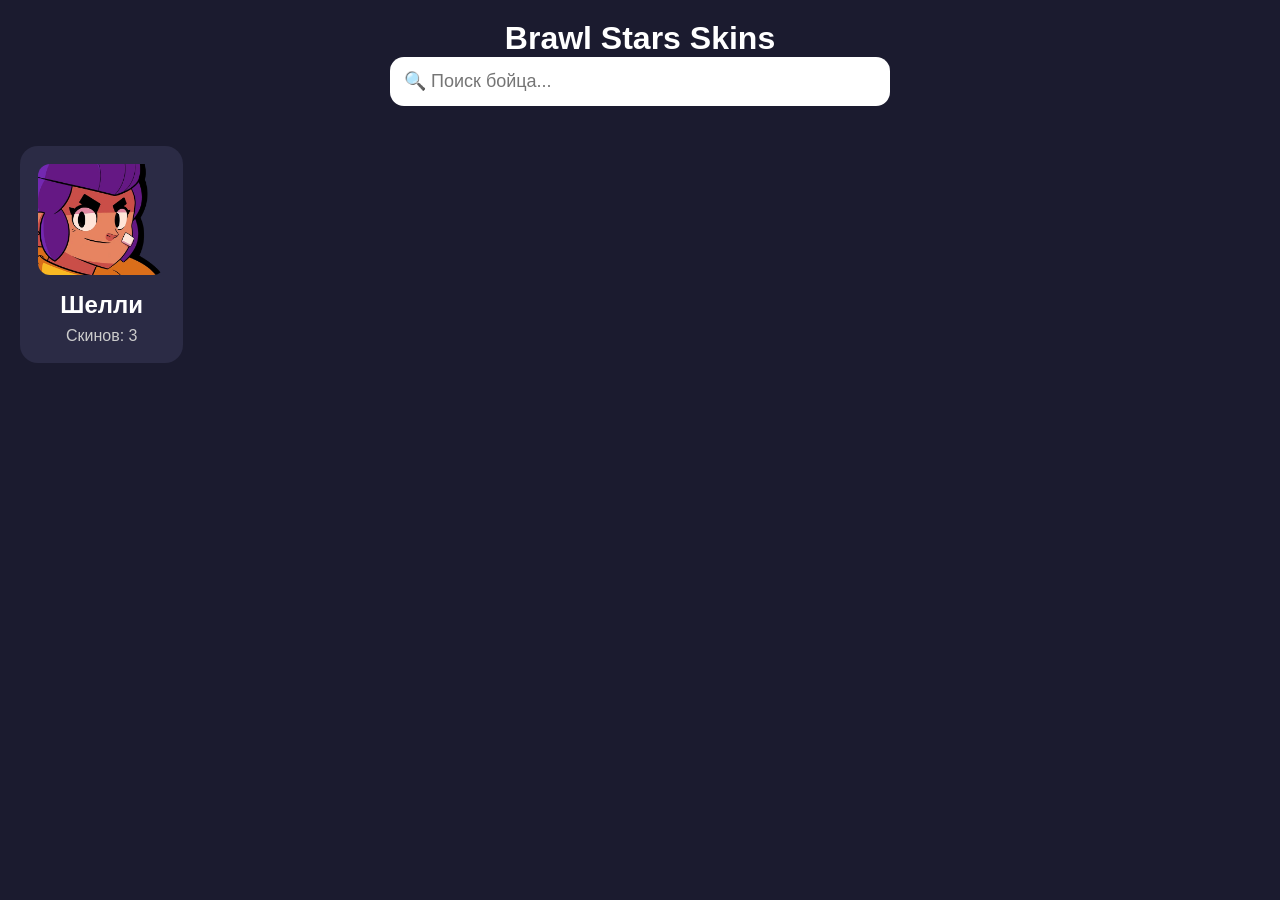
<file: index.html>
<!DOCTYPE html>
<html lang="ru">
<head>
  <meta charset="UTF-8">
  <meta name="viewport" content="width=device-width, initial-scale=1.0">

  <title>Brawl MiniApp</title>

  <link rel="stylesheet" href="css/common.css">
  <link rel="stylesheet" href="css/main.css">
</head>

<body>

<header>

  <h1> Brawl Stars Skins</h1>

  <input
    type="text"
    placeholder="🔍 Поиск бойца..."
    id="search">

</header>


<main id="fighters">

</main>


<script src="js/app.js"></script>

</body>
</html>
</file>
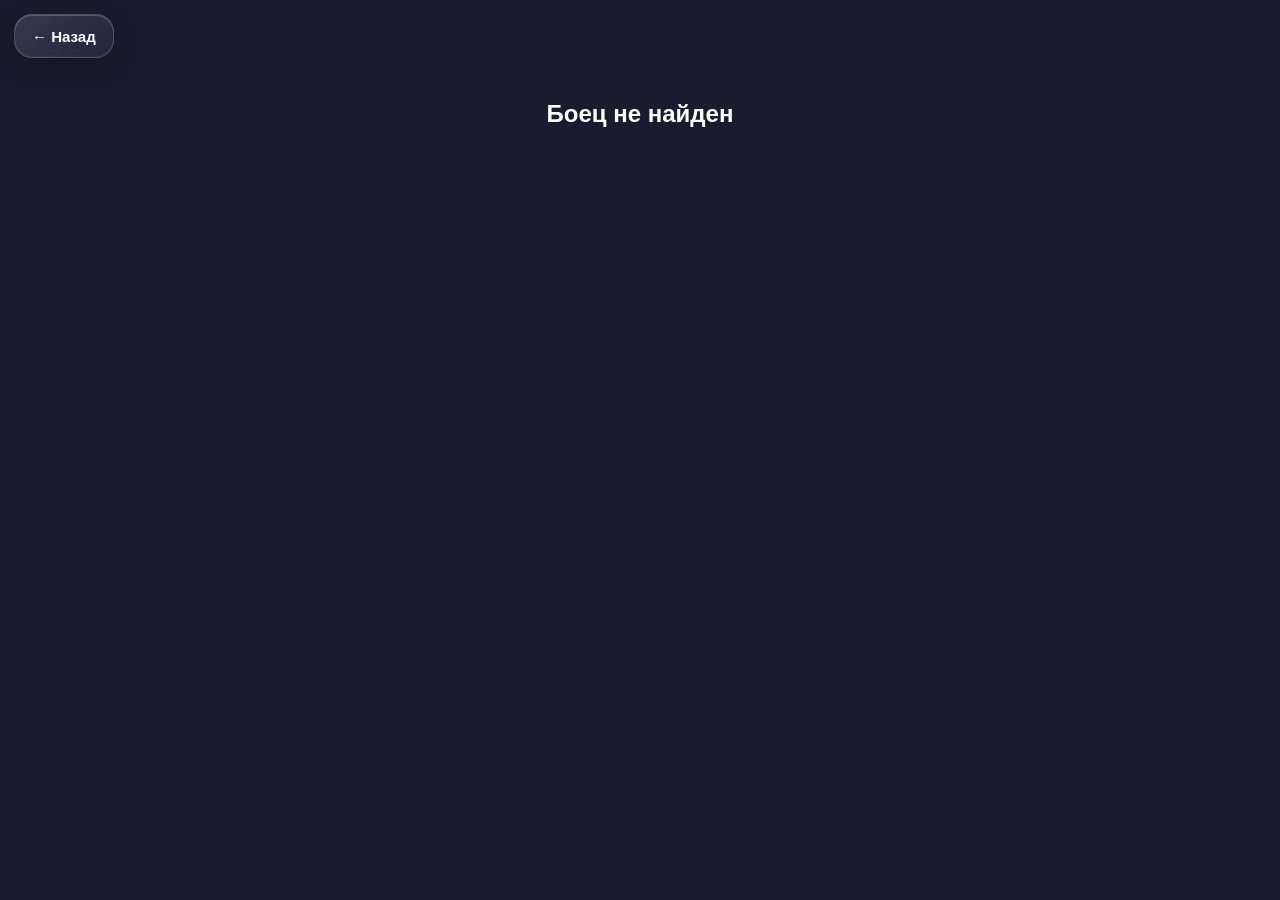
<file: brawler.html>
<!DOCTYPE html>
<html lang="ru">

<head>
    <meta charset="UTF-8">

    <meta
        name="viewport"
        content="width=device-width, initial-scale=1.0">

    <title>Боец | Brawl Mini App</title>

    <link rel="stylesheet" href="css/common.css">
    <link rel="stylesheet" href="css/brawler.css">
</head>

<body>

    <button
        type="button"
        class="back"
        onclick="goBack()">

        ← Назад

    </button>


    <main id="brawler">

        <div class="loading">
            Загрузка...
        </div>

    </main>


    <!-- Полноэкранный просмотр скина -->

    <div
        id="skinViewer"
        class="skin-viewer"
        aria-hidden="true">

        <div
            class="skin-viewer-overlay"
            id="skinViewerOverlay">
        </div>


        <section
            class="skin-viewer-card"
            role="dialog"
            aria-modal="true"
            aria-labelledby="viewerSkinName">

            <button
                type="button"
                class="skin-viewer-close"
                id="skinViewerClose"
                aria-label="Закрыть">

                ×

            </button>


            <div id="skinViewerContent"></div>

        </section>

    </div>


    <script src="js/brawler.js"></script>

    <script>

        function goBack(){

            window.location.href = "index.html";

        }

    </script>

</body>

</html>
</file>
<file: css/common.css>
*{
    margin:0;
    padding:0;
    box-sizing:border-box;
    font-family:Arial,sans-serif;
}

body{
    background:#1b1b2f;
    color:white;
    min-height:100vh;
}


h1{
    font-size:32px;
}


.back{
    background:#6b6b78;
    color:white;
    border:none;
    padding:10px 18px;
    border-radius:12px;
    font-size:18px;
    font-weight:bold;
    cursor:pointer;

    position:fixed;
    left:20px;
    top:20px;

    z-index:100;
    transition:.2s;
}

.back:hover{
    background:#858593;
    transform:scale(1.05);
}


/* Общие карточки */

.card,
.skin-card,
.info-card,
.titles-card{
    background:#2b2b45;
    border-radius:18px;
}
</file>
<file: css/main.css>
header{
    padding:20px;
    text-align:center;
}


#search{
    width:100%;
    max-width:500px;
    padding:14px;
    border:none;
    border-radius:14px;
    font-size:18px;
    outline:none;
}


#fighters{
    display:grid;
    grid-template-columns:repeat(auto-fill,minmax(150px,1fr));
    gap:16px;
    padding:20px;
}


.card{
    padding:18px;
    text-align:center;
    text-decoration:none;
    color:white;
    display:block;
    cursor:pointer;
    transition:.2s;
}


.card:hover{
    transform:scale(1.05);
}


.card img{
    width:100%;
    border-radius:12px;
}


.card h2{
    margin-top:12px;
}


.card p{
    margin-top:8px;
    color:#ccc;
}
</file>
<file: css/brawler.css>
/* ==================================================
   ОСНОВА СТРАНИЦЫ
   ================================================== */

.brawler-main{
    padding:20px;
    text-align:center;
}

.page-message{
    padding:100px 20px 30px;
    text-align:center;
}


/* ==================================================
   КНОПКА НАЗАД — LIQUID GLASS
   ================================================== */

.back{
    position:fixed;

    top:max(
        14px,
        env(safe-area-inset-top)
    );

    left:max(
        14px,
        env(safe-area-inset-left)
    );

    z-index:100;

    min-height:44px;

    padding:0 17px;

    display:inline-flex;
    align-items:center;
    justify-content:center;

    border:
        1px solid rgba(255,255,255,.17);

    border-radius:18px;

    background:
        linear-gradient(
            135deg,
            rgba(255,255,255,.13),
            rgba(255,255,255,.045)
        );

    color:#fff;

    font-size:15px;
    font-weight:700;
    line-height:1;

    cursor:pointer;

    backdrop-filter:
        blur(22px)
        saturate(160%);

    -webkit-backdrop-filter:
        blur(22px)
        saturate(160%);

    box-shadow:
        inset 0 1px 0 rgba(255,255,255,.20),
        inset 0 -1px 0 rgba(255,255,255,.04),
        0 8px 24px rgba(0,0,0,.23);

    -webkit-tap-highlight-color:transparent;

    transition:
        transform .18s ease,
        background .25s ease,
        border-color .25s ease,
        box-shadow .25s ease;
}

.back:active{
    transform:scale(.95);
}


/* ---------- Наведение на ПК ---------- */

@media (hover:hover) and (pointer:fine){

    .back:hover{
        transform:translateY(-2px);

        border-color:
            rgba(255,255,255,.28);

        background:
            linear-gradient(
                135deg,
                rgba(255,255,255,.19),
                rgba(255,255,255,.07)
            );

        box-shadow:
            inset 0 1px 0 rgba(255,255,255,.25),
            0 10px 30px rgba(0,0,0,.28),
            0 0 18px rgba(95,180,255,.09);
    }

}


/* ==================================================
   ОСНОВНАЯ КАРТИНКА БОЙЦА
   ================================================== */

.main-image{
    width:260px;
    height:260px;

    padding:15px;
    margin-bottom:4px;

    object-fit:contain;

    background:#2b2b45;

    border:
        3px solid #454565;

    border-radius:25px;
}


/* ==================================================
   ИМЯ БОЙЦА
   ================================================== */

.brawler-name{
    margin:6px 0 18px;

    font-size:42px;
    font-weight:700;

    line-height:1.1;
}


/* ==================================================
   ОБЫЧНЫЕ ИНФО-КАРТОЧКИ
   ================================================== */

.info-card,
.titles-card{
    margin:20px;
    padding:18px;

    background:#2b2b45;

    border-radius:18px;
}

.info-card h2,
.titles-card h2{
    margin-bottom:15px;
}

.info-card p,
.titles-card p{
    margin:10px 0;

    font-size:18px;
    line-height:1.5;
}


/* ==================================================
   ОБЫЧНЫЕ ЦВЕТНЫЕ ТЕГИ
   ================================================== */

.rarity,
.class-tag{
    display:inline-block;

    padding:6px 14px;
    margin-left:8px;

    border-radius:12px;

    color:white;

    font-weight:bold;
}


/* ---------- Редкости бойца ---------- */

.starter{
    background:#43b8ff;
}

.rare{
    background:#2ecc71;
}

.superrare{
    background:#1f6fff;
}

.epic{
    background:#a84cff;
}

.mythic{
    background:#ff4b4b;
}

.legendary{
    background:#ffd43b;

    color:#222;
}

.ultralegendary{
    background:#111;

    border:
        2px solid #666;
}


/* ---------- Классы бойца ---------- */

.damage{
    background:#ff8c00;
}

.tank{
    background:#e53935;
}

.assassin{
    background:#8e24aa;
}

.controller{
    background:#1e88e5;
}

.support{
    background:#43a047;
}

.artillery{
    background:#fb8c00;
}


/* ==================================================
   НОВЫЙ БЛОК РЕДКОСТЬ / КЛАСС
   ================================================== */

.brawler-name + .info-card{
    width:100%;
    max-width:560px;

    margin:17px auto 21px;

    padding:0;

    display:grid;

    grid-template-columns:
        repeat(2, minmax(0, 1fr));

    gap:10px;

    background:transparent;

    border:none;
    border-radius:0;

    box-shadow:none;

    overflow:visible;

    backdrop-filter:none;
    -webkit-backdrop-filter:none;
}


/* Убираем старые псевдоэлементы */

.brawler-name + .info-card::before,
.brawler-name + .info-card::after{
    display:none;
}


/* ==================================================
   ДВЕ БОЛЬШИЕ КАРТОЧКИ
   ================================================== */

.brawler-name + .info-card p{
    position:relative;

    min-width:0;
    min-height:96px;

    margin:0;

    padding:14px 10px;

    display:flex;

    flex-direction:column;

    align-items:center;
    justify-content:center;

    gap:8px;

    overflow:hidden;

    border:
        1px solid rgba(255,255,255,.13);

    border-radius:21px;

    background:
        linear-gradient(
            145deg,
            rgba(255,255,255,.10),
            rgba(255,255,255,.03)
        );

    box-shadow:
        inset 0 1px 0 rgba(255,255,255,.16),
        0 7px 22px rgba(0,0,0,.18);

    backdrop-filter:
        blur(20px)
        saturate(150%);

    -webkit-backdrop-filter:
        blur(20px)
        saturate(150%);

    text-align:center;
}


/* ---------- Блик ---------- */

.brawler-name + .info-card p::before{
    content:"";

    position:absolute;

    inset:0;

    pointer-events:none;

    background:
        radial-gradient(
            circle at 25% -15%,
            rgba(255,255,255,.17),
            transparent 48%
        );
}


/* ==================================================
   НАДПИСИ "РЕДКОСТЬ" / "КЛАСС"
   ================================================== */

.brawler-name + .info-card p strong{
    position:relative;

    z-index:2;

    display:block;

    color:
        rgba(255,255,255,.67);

    font-size:12px;
    font-weight:700;

    line-height:1.15;

    letter-spacing:.01em;
}


/* ==================================================
   НАЧАЛЬНЫЙ / УРОН

   ВАЖНО:
   Здесь полностью убран внутренний прямоугольник.
   Никакого background, border, padding или рамки.
   ================================================== */

.brawler-name + .info-card .rarity,
.brawler-name + .info-card .class-tag{
    position:relative;

    z-index:2;

    display:block;

    max-width:100%;

    margin:0 !important;
    padding:0 !important;

    border:none !important;
    border-radius:0 !important;

    outline:none !important;

    background:transparent !important;

    box-shadow:none !important;

    font-size:19px;
    font-weight:850;

    line-height:1.15;

    white-space:normal;

    text-align:center;
}


/* ==================================================
   ЦВЕТ ТЕКСТА РЕДКОСТИ
   ================================================== */

.brawler-name + .info-card .rarity.starter{
    color:#68caff;

    background:transparent !important;

    text-shadow:
        0 0 15px rgba(67,184,255,.42);
}

.brawler-name + .info-card .rarity.rare{
    color:#5be68c;

    background:transparent !important;

    text-shadow:
        0 0 15px rgba(69,216,120,.42);
}

.brawler-name + .info-card .rarity.superrare{
    color:#64b7ff;

    background:transparent !important;

    text-shadow:
        0 0 15px rgba(71,167,255,.44);
}

.brawler-name + .info-card .rarity.epic{
    color:#cf8dff;

    background:transparent !important;

    text-shadow:
        0 0 15px rgba(194,120,255,.44);
}

.brawler-name + .info-card .rarity.mythic{
    color:#ff7887;

    background:transparent !important;

    text-shadow:
        0 0 15px rgba(255,80,105,.42);
}

.brawler-name + .info-card .rarity.legendary{
    color:#ffe06b;

    background:transparent !important;

    text-shadow:
        0 0 16px rgba(255,216,77,.44);
}

.brawler-name + .info-card .rarity.ultralegendary{
    color:#f0f0ff;

    background:transparent !important;

    border:none !important;

    text-shadow:
        0 0 16px rgba(210,210,255,.40);
}


/* ==================================================
   ЦВЕТ ТЕКСТА КЛАССА
   ================================================== */

.brawler-name + .info-card .class-tag.damage{
    color:#ffb158;

    background:transparent !important;

    text-shadow:
        0 0 15px rgba(255,140,0,.42);
}

.brawler-name + .info-card .class-tag.tank{
    color:#ff7373;

    background:transparent !important;

    text-shadow:
        0 0 15px rgba(229,57,53,.42);
}

.brawler-name + .info-card .class-tag.assassin{
    color:#d28bec;

    background:transparent !important;

    text-shadow:
        0 0 15px rgba(142,36,170,.42);
}

.brawler-name + .info-card .class-tag.controller{
    color:#6dbcff;

    background:transparent !important;

    text-shadow:
        0 0 15px rgba(30,136,229,.42);
}

.brawler-name + .info-card .class-tag.support{
    color:#72df80;

    background:transparent !important;

    text-shadow:
        0 0 15px rgba(67,160,71,.42);
}

.brawler-name + .info-card .class-tag.artillery{
    color:#ffb45b;

    background:transparent !important;

    text-shadow:
        0 0 15px rgba(251,140,0,.42);
}


/* ==================================================
   ЦВЕТ ВНЕШНЕЙ КАРТОЧКИ — РЕДКОСТЬ
   ================================================== */

.brawler-name + .info-card p:has(.rarity.starter){
    border-color:
        rgba(67,184,255,.38);

    background:
        linear-gradient(
            145deg,
            rgba(67,184,255,.18),
            rgba(67,184,255,.055) 55%,
            rgba(255,255,255,.025)
        );

    box-shadow:
        inset 0 1px 0 rgba(180,230,255,.19),
        inset 0 0 30px rgba(67,184,255,.055),
        0 7px 22px rgba(0,0,0,.18),
        0 0 18px rgba(67,184,255,.10);
}


.brawler-name + .info-card p:has(.rarity.rare){
    border-color:
        rgba(69,216,120,.38);

    background:
        linear-gradient(
            145deg,
            rgba(69,216,120,.17),
            rgba(69,216,120,.05) 55%,
            rgba(255,255,255,.025)
        );

    box-shadow:
        inset 0 1px 0 rgba(170,255,200,.18),
        inset 0 0 30px rgba(69,216,120,.05),
        0 7px 22px rgba(0,0,0,.18),
        0 0 18px rgba(69,216,120,.09);
}


.brawler-name + .info-card p:has(.rarity.superrare){
    border-color:
        rgba(71,167,255,.40);

    background:
        linear-gradient(
            145deg,
            rgba(71,167,255,.18),
            rgba(71,167,255,.055) 55%,
            rgba(255,255,255,.025)
        );

    box-shadow:
        inset 0 1px 0 rgba(180,225,255,.19),
        inset 0 0 30px rgba(71,167,255,.055),
        0 7px 22px rgba(0,0,0,.18),
        0 0 18px rgba(71,167,255,.10);
}


.brawler-name + .info-card p:has(.rarity.epic){
    border-color:
        rgba(194,120,255,.40);

    background:
        linear-gradient(
            145deg,
            rgba(194,120,255,.18),
            rgba(194,120,255,.055) 55%,
            rgba(255,255,255,.025)
        );

    box-shadow:
        inset 0 1px 0 rgba(225,190,255,.18),
        inset 0 0 30px rgba(194,120,255,.055),
        0 7px 22px rgba(0,0,0,.18),
        0 0 18px rgba(194,120,255,.10);
}


.brawler-name + .info-card p:has(.rarity.mythic){
    border-color:
        rgba(255,80,105,.40);

    background:
        linear-gradient(
            145deg,
            rgba(255,80,105,.18),
            rgba(255,80,105,.05) 55%,
            rgba(255,255,255,.025)
        );

    box-shadow:
        inset 0 1px 0 rgba(255,175,185,.18),
        inset 0 0 30px rgba(255,80,105,.055),
        0 7px 22px rgba(0,0,0,.18),
        0 0 18px rgba(255,80,105,.10);
}


.brawler-name + .info-card p:has(.rarity.legendary){
    border-color:
        rgba(255,216,77,.42);

    background:
        linear-gradient(
            145deg,
            rgba(255,216,77,.18),
            rgba(255,216,77,.05) 55%,
            rgba(255,255,255,.025)
        );

    box-shadow:
        inset 0 1px 0 rgba(255,240,175,.19),
        inset 0 0 30px rgba(255,216,77,.055),
        0 7px 22px rgba(0,0,0,.18),
        0 0 18px rgba(255,216,77,.10);
}


.brawler-name + .info-card p:has(.rarity.ultralegendary){
    border-color:
        rgba(190,190,230,.32);

    background:
        linear-gradient(
            145deg,
            rgba(80,80,110,.25),
            rgba(25,25,38,.32)
        );

    box-shadow:
        inset 0 1px 0 rgba(255,255,255,.14),
        0 7px 22px rgba(0,0,0,.20),
        0 0 18px rgba(180,180,230,.08);
}


/* ==================================================
   ЦВЕТ ВНЕШНЕЙ КАРТОЧКИ — КЛАСС
   ================================================== */

.brawler-name + .info-card p:has(.class-tag.damage){
    border-color:
        rgba(255,140,0,.38);

    background:
        linear-gradient(
            145deg,
            rgba(255,140,0,.18),
            rgba(255,140,0,.05) 55%,
            rgba(255,255,255,.025)
        );

    box-shadow:
        inset 0 1px 0 rgba(255,215,165,.18),
        inset 0 0 30px rgba(255,140,0,.05),
        0 7px 22px rgba(0,0,0,.18),
        0 0 18px rgba(255,140,0,.09);
}


.brawler-name + .info-card p:has(.class-tag.tank){
    border-color:
        rgba(229,57,53,.38);

    background:
        linear-gradient(
            145deg,
            rgba(229,57,53,.18),
            rgba(229,57,53,.05) 55%,
            rgba(255,255,255,.025)
        );

    box-shadow:
        inset 0 1px 0 rgba(255,170,165,.18),
        inset 0 0 30px rgba(229,57,53,.05),
        0 7px 22px rgba(0,0,0,.18),
        0 0 18px rgba(229,57,53,.09);
}


.brawler-name + .info-card p:has(.class-tag.assassin){
    border-color:
        rgba(142,36,170,.40);

    background:
        linear-gradient(
            145deg,
            rgba(142,36,170,.19),
            rgba(142,36,170,.055) 55%,
            rgba(255,255,255,.025)
        );

    box-shadow:
        inset 0 1px 0 rgba(220,170,235,.17),
        inset 0 0 30px rgba(142,36,170,.055),
        0 7px 22px rgba(0,0,0,.18),
        0 0 18px rgba(142,36,170,.09);
}


.brawler-name + .info-card p:has(.class-tag.controller){
    border-color:
        rgba(30,136,229,.40);

    background:
        linear-gradient(
            145deg,
            rgba(30,136,229,.19),
            rgba(30,136,229,.055) 55%,
            rgba(255,255,255,.025)
        );

    box-shadow:
        inset 0 1px 0 rgba(175,220,255,.18),
        inset 0 0 30px rgba(30,136,229,.055),
        0 7px 22px rgba(0,0,0,.18),
        0 0 18px rgba(30,136,229,.09);
}


.brawler-name + .info-card p:has(.class-tag.support){
    border-color:
        rgba(67,160,71,.40);

    background:
        linear-gradient(
            145deg,
            rgba(67,160,71,.19),
            rgba(67,160,71,.055) 55%,
            rgba(255,255,255,.025)
        );

    box-shadow:
        inset 0 1px 0 rgba(180,235,185,.17),
        inset 0 0 30px rgba(67,160,71,.055),
        0 7px 22px rgba(0,0,0,.18),
        0 0 18px rgba(67,160,71,.09);
}


.brawler-name + .info-card p:has(.class-tag.artillery){
    border-color:
        rgba(251,140,0,.40);

    background:
        linear-gradient(
            145deg,
            rgba(251,140,0,.18),
            rgba(251,140,0,.05) 55%,
            rgba(255,255,255,.025)
        );

    box-shadow:
        inset 0 1px 0 rgba(255,215,165,.18),
        inset 0 0 30px rgba(251,140,0,.05),
        0 7px 22px rgba(0,0,0,.18),
        0 0 18px rgba(251,140,0,.09);
}


/* ==================================================
   НАВЕДЕНИЕ НА РЕДКОСТЬ / КЛАСС — ПК
   ================================================== */

@media (hover:hover) and (pointer:fine){

    .brawler-name + .info-card p{
        transition:
            transform .20s ease,
            filter .25s ease,
            box-shadow .25s ease;
    }

    .brawler-name + .info-card p:hover{
        transform:
            translateY(-3px)
            scale(1.01);

        filter:
            brightness(1.09);
    }

}


/* ==================================================
   ТИТУЛЫ
   ================================================== */

.gold{
    color:#ffd700;
}

.neon{
    color:#00eaff;
}


/* ==================================================
   LIQUID GLASS ПЕРЕКЛЮЧАТЕЛЬ
   ================================================== */

.tabs{
    position:relative;

    display:grid;

    grid-template-columns:
        1fr 1fr;

    width:
        calc(100% - 40px);

    max-width:430px;

    margin:18px auto;

    padding:5px;

    overflow:hidden;

    isolation:isolate;

    border:
        1px solid rgba(255,255,255,.14);

    border-radius:22px;

    background:
        linear-gradient(
            135deg,
            rgba(255,255,255,.10),
            rgba(255,255,255,.035)
        );

    box-shadow:
        inset 0 1px 0 rgba(255,255,255,.13),
        inset 0 -1px 0 rgba(255,255,255,.035),
        0 8px 28px rgba(0,0,0,.20);

    backdrop-filter:
        blur(22px)
        saturate(160%);

    -webkit-backdrop-filter:
        blur(22px)
        saturate(160%);
}


/* ---------- Общий блик ---------- */

.tabs::after{
    content:"";

    position:absolute;

    inset:0;

    z-index:-2;

    pointer-events:none;

    background:
        radial-gradient(
            circle at 20% 0%,
            rgba(255,255,255,.13),
            transparent 45%
        );
}


/* ---------- Двигающаяся плашка ---------- */

.tabs::before{
    content:"";

    position:absolute;

    top:5px;
    bottom:5px;
    left:5px;

    width:
        calc(50% - 5px);

    z-index:-1;

    pointer-events:none;

    border:
        1px solid rgba(255,255,255,.22);

    border-radius:17px;

    background:
        linear-gradient(
            135deg,
            rgba(125,205,255,.32),
            rgba(85,135,255,.18)
        );

    box-shadow:
        inset 0 1px 0 rgba(255,255,255,.28),
        inset 0 -1px 0 rgba(255,255,255,.06),
        0 4px 14px rgba(37,118,255,.18),
        0 0 18px rgba(67,184,255,.11);

    transition:
        transform .38s cubic-bezier(.22,.75,.25,1),
        background .35s ease,
        box-shadow .35s ease;
}


/* ---------- Информация активна ---------- */

.tabs:has(#infoTab.active)::before{
    transform:translateX(100%);
}


/* ---------- Кнопки вкладок ---------- */

.tab{
    position:relative;

    z-index:1;

    min-width:0;

    padding:10px 12px;

    border:none;
    border-radius:17px;

    outline:none;

    background:transparent;

    color:
        rgba(255,255,255,.62);

    font-size:15px;
    font-weight:700;

    line-height:1.2;

    cursor:pointer;

    -webkit-tap-highlight-color:transparent;

    transition:
        color .28s ease,
        transform .18s ease,
        text-shadow .28s ease;
}

.tab.active{
    background:transparent;

    color:#fff;

    text-shadow:
        0 1px 9px rgba(255,255,255,.16);
}

.tab:active{
    transform:scale(.97);
}

.tab:focus-visible{
    outline:
        2px solid rgba(120,195,255,.60);

    outline-offset:-2px;
}


/* ---------- Hover вкладок ---------- */

@media (hover:hover) and (pointer:fine){

    .tab:hover{
        background:transparent;
    }

    .tab:not(.active):hover{
        color:
            rgba(255,255,255,.90);
    }

}


/* ==================================================
   ЗАГОЛОВОК СКИНОВ
   ================================================== */

.section-title{
    margin:20px 0 2px;
}


/* ==================================================
   БЛОК СКИНОВ
   ================================================== */

#skinsContent{
    margin-right:-14px;
    margin-left:-14px;
}


/* ==================================================
   СЕТКА СКИНОВ
   ================================================== */

.skins{
    display:grid;

    grid-template-columns:
        repeat(2, minmax(0, 1fr));

    gap:15px;

    padding:
        16px 6px 20px;
}


/* ==================================================
   КАРТОЧКА СКИНА
   ================================================== */

.skin-card{
    min-width:0;

    overflow:hidden;

    background:#2b2b45;

    border-radius:18px;

    text-align:left;

    cursor:pointer;

    box-shadow:
        0 4px 12px rgba(0,0,0,.22);

    -webkit-touch-callout:none;

    -webkit-user-select:none;
    user-select:none;

    -webkit-tap-highlight-color:transparent;

    transition:
        transform .18s ease,
        box-shadow .18s ease,
        background .18s ease;
}

.skin-card:hover{
    transform:translateY(-2px);
}

.skin-card:active{
    transform:scale(.97);
}


/* ==================================================
   ЗАПРЕТ КОПИРОВАНИЯ
   ================================================== */

.skin-card *,
.skin-viewer-card *{
    -webkit-touch-callout:none;

    -webkit-user-select:none;
    user-select:none;
}

.skin-card img,
.skin-viewer-card img{
    -webkit-user-drag:none;

    pointer-events:none;
}


/* ==================================================
   ПОДСВЕТКА КАРТОЧЕК СКИНОВ ПРИ НАЖАТИИ
   ================================================== */

.skin-card.skin-glow-rare:active{
    box-shadow:
        0 0 0 1px rgba(69,216,120,.46),
        0 0 15px rgba(69,216,120,.52),
        0 7px 18px rgba(0,0,0,.32);
}

.skin-card.skin-glow-superrare:active{
    box-shadow:
        0 0 0 1px rgba(71,167,255,.50),
        0 0 16px rgba(71,167,255,.58),
        0 7px 18px rgba(0,0,0,.32);
}

.skin-card.skin-glow-epic:active{
    box-shadow:
        0 0 0 1px rgba(194,120,255,.50),
        0 0 16px rgba(194,120,255,.58),
        0 7px 18px rgba(0,0,0,.32);
}

.skin-card.skin-glow-mythic:active{
    box-shadow:
        0 0 0 1px rgba(255,102,102,.50),
        0 0 17px rgba(255,80,105,.60),
        0 7px 18px rgba(0,0,0,.32);
}

.skin-card.skin-glow-legendary:active{
    box-shadow:
        0 0 0 1px rgba(255,216,77,.55),
        0 0 18px rgba(255,216,77,.62),
        0 7px 18px rgba(0,0,0,.32);
}

.skin-card.skin-glow-exclusive:active{
    box-shadow:
        0 0 0 1px rgba(255,158,216,.50),
        0 0 17px rgba(255,100,190,.58),
        0 7px 18px rgba(0,0,0,.32);
}

.skin-card.skin-glow-unknown:active{
    box-shadow:
        0 0 0 1px rgba(184,184,197,.35),
        0 0 14px rgba(184,184,197,.35),
        0 7px 18px rgba(0,0,0,.32);
}


/* ==================================================
   ПОДСВЕТКА СКИНОВ ПРИ НАВЕДЕНИИ — ПК
   ================================================== */

@media (hover:hover) and (pointer:fine){

    .skin-card.skin-glow-rare:hover{
        box-shadow:
            0 0 0 1px rgba(69,216,120,.46),
            0 0 17px rgba(69,216,120,.52),
            0 9px 20px rgba(0,0,0,.32);
    }

    .skin-card.skin-glow-superrare:hover{
        box-shadow:
            0 0 0 1px rgba(71,167,255,.50),
            0 0 18px rgba(71,167,255,.58),
            0 9px 20px rgba(0,0,0,.32);
    }

    .skin-card.skin-glow-epic:hover{
        box-shadow:
            0 0 0 1px rgba(194,120,255,.50),
            0 0 18px rgba(194,120,255,.58),
            0 9px 20px rgba(0,0,0,.32);
    }

    .skin-card.skin-glow-mythic:hover{
        box-shadow:
            0 0 0 1px rgba(255,102,102,.50),
            0 0 19px rgba(255,80,105,.60),
            0 9px 20px rgba(0,0,0,.32);
    }

    .skin-card.skin-glow-legendary:hover{
        box-shadow:
            0 0 0 1px rgba(255,216,77,.55),
            0 0 20px rgba(255,216,77,.62),
            0 9px 20px rgba(0,0,0,.32);
    }

    .skin-card.skin-glow-exclusive:hover{
        box-shadow:
            0 0 0 1px rgba(255,158,216,.50),
            0 0 19px rgba(255,100,190,.58),
            0 9px 20px rgba(0,0,0,.32);
    }

    .skin-card.skin-glow-unknown:hover{
        box-shadow:
            0 0 0 1px rgba(184,184,197,.35),
            0 0 16px rgba(184,184,197,.35),
            0 9px 20px rgba(0,0,0,.32);
    }

}


/* ==================================================
   ИЗОБРАЖЕНИЕ СКИНА
   ================================================== */

.skin-image-box{
    width:100%;
    height:160px;

    padding:8px;

    background:
        linear-gradient(
            180deg,
            #30304b 0%,
            #24243b 100%
        );

    border-bottom:
        1px solid rgba(255,255,255,.05);
}

.skin-image{
    display:block;

    width:100%;
    height:100%;

    object-fit:contain;

    border-radius:12px;
}


/* ==================================================
   СОДЕРЖИМОЕ КАРТОЧКИ СКИНА
   ================================================== */

.skin-card-content{
    position:relative;

    min-height:132px;

    padding:
        10px 12px 6px;

    display:flex;

    flex-direction:column;
}

.skin-name{
    margin:0 0 6px;

    color:white;

    font-size:17px;
    font-weight:700;

    line-height:1.2;
}


/* ==================================================
   КОЛЛЕКЦИЯ
   ================================================== */

.skin-collection{
    display:flex;

    align-items:center;

    min-height:23px;

    margin-bottom:7px;

    gap:4px;

    color:#c7c7d4;

    font-size:13px;

    line-height:1.2;
}

.collection-icon{
    display:block;

    width:22px;
    height:22px;

    object-fit:contain;

    flex-shrink:0;
}


/* ==================================================
   РЕДКОСТЬ СКИНА
   ================================================== */

.skin-rarity{
    margin:0 0 7px;

    font-size:14px;
    font-weight:bold;

    line-height:1.2;
}

.skin-rarity-rare{
    color:#45d878;
}

.skin-rarity-superrare{
    color:#47a7ff;
}

.skin-rarity-epic{
    color:#c278ff;
}

.skin-rarity-mythic{
    color:#ff6666;
}

.skin-rarity-legendary{
    color:#ffd84d;
}

.skin-rarity-exclusive{
    color:#ff9ed8;
}

.skin-rarity-unknown{
    color:#b8b8c5;
}


/* ==================================================
   НИЗ КАРТОЧКИ
   ================================================== */

.skin-card-footer{
    position:relative;

    min-height:22px;

    padding-right:36px;

    display:flex;

    align-items:center;
}

.skin-source{
    width:100%;

    min-width:0;
}


/* ==================================================
   ГОД
   ================================================== */

.skin-year{
    position:absolute;

    top:50%;
    right:0;

    transform:
        translateY(-50%);

    color:#b7b7c7;

    font-size:13px;
    font-weight:500;

    line-height:1;
}


/* ==================================================
   ЦЕНА
   ================================================== */

.skin-price{
    display:flex;

    flex-wrap:nowrap;
    align-items:center;

    gap:7px;

    white-space:nowrap;
}

.price-item{
    display:inline-flex;

    align-items:center;

    gap:2px;

    color:white;

    font-size:14px;
    font-weight:bold;

    line-height:1;

    white-space:nowrap;
}

.currency-icon{
    display:block;

    width:17px;
    height:17px;

    object-fit:contain;

    flex-shrink:0;
}


/* ==================================================
   BRAWL PASS / PRO PASS
   ================================================== */

.special-source{
    display:flex;

    align-items:center;

    min-width:0;

    gap:5px;

    color:white;

    font-size:13px;
    font-weight:bold;

    line-height:1;
}

.source-icon{
    display:block;

    width:23px;
    height:23px;

    object-fit:contain;

    flex-shrink:0;
}

.source-text{
    color:#d5d5df;

    font-size:13px;
    font-weight:bold;

    line-height:1;
}


/* ==================================================
   ПОЛНОЭКРАННЫЙ ПРОСМОТР
   ================================================== */

html.viewer-open,
body.viewer-open{
    width:100%;
    height:100%;

    overflow:hidden;

    overscroll-behavior:none;
}


.skin-viewer{
    position:fixed;

    inset:0;

    z-index:1000;

    width:100%;

    height:100vh;
    height:100dvh;

    display:none;

    align-items:center;
    justify-content:center;

    overflow:hidden;

    padding:
        max(
            16px,
            env(safe-area-inset-top)
        )
        16px
        max(
            16px,
            env(safe-area-inset-bottom)
        );

    overscroll-behavior:none;

    touch-action:auto;
}

.skin-viewer.open{
    display:flex;
}


/* ==================================================
   ФОН ПРОСМОТРЩИКА
   ================================================== */

.skin-viewer-overlay{
    position:absolute;

    inset:0;

    width:100%;
    height:100%;

    background:
        rgba(8,8,18,.82);

    backdrop-filter:
        blur(5px);

    -webkit-backdrop-filter:
        blur(5px);

    overscroll-behavior:none;

    touch-action:none;
}


/* ==================================================
   ПОЛНОЭКРАННАЯ КАРТОЧКА
   ================================================== */

.skin-viewer-card{
    position:relative;

    z-index:1;

    width:
        min(92vw, 460px);

    max-height:90vh;
    max-height:90dvh;

    overflow-x:hidden;
    overflow-y:auto;

    background:
        linear-gradient(
            180deg,
            #343453 0%,
            #24243b 45%,
            #202035 100%
        );

    border:
        1px solid rgba(255,255,255,.08);

    border-radius:26px;

    box-shadow:
        0 24px 70px rgba(0,0,0,.55);

    overscroll-behavior:contain;

    touch-action:pan-y;

    -webkit-overflow-scrolling:touch;

    transition:
        border-color .25s ease,
        box-shadow .25s ease;

    animation:
        skinViewerOpen .25s ease;
}


@keyframes skinViewerOpen{

    from{
        opacity:0;

        transform:
            scale(.9)
            translateY(20px);
    }

    to{
        opacity:1;

        transform:
            scale(1)
            translateY(0);
    }

}


/* ==================================================
   СВЕЧЕНИЕ ПОЛНОЭКРАННОЙ КАРТОЧКИ
   ================================================== */

.skin-viewer-card.viewer-card-glow-rare{
    border-color:
        rgba(69,216,120,.48);

    box-shadow:
        0 0 0 1px rgba(69,216,120,.24),
        0 0 24px rgba(69,216,120,.31),
        0 24px 70px rgba(0,0,0,.55);
}


.skin-viewer-card.viewer-card-glow-superrare{
    border-color:
        rgba(71,167,255,.56);

    box-shadow:
        0 0 0 1px rgba(71,167,255,.29),
        0 0 28px rgba(71,167,255,.38),
        0 24px 70px rgba(0,0,0,.55);
}


.skin-viewer-card.viewer-card-glow-epic{
    border-color:
        rgba(194,120,255,.56);

    box-shadow:
        0 0 0 1px rgba(194,120,255,.29),
        0 0 28px rgba(194,120,255,.38),
        0 24px 70px rgba(0,0,0,.55);
}


.skin-viewer-card.viewer-card-glow-mythic{
    border-color:
        rgba(255,102,102,.58);

    box-shadow:
        0 0 0 1px rgba(255,102,102,.30),
        0 0 29px rgba(255,80,105,.40),
        0 24px 70px rgba(0,0,0,.55);
}


.skin-viewer-card.viewer-card-glow-legendary{
    border-color:
        rgba(255,216,77,.62);

    box-shadow:
        0 0 0 1px rgba(255,216,77,.32),
        0 0 30px rgba(255,216,77,.42),
        0 24px 70px rgba(0,0,0,.55);
}


.skin-viewer-card.viewer-card-glow-exclusive{
    border-color:
        rgba(255,158,216,.58);

    box-shadow:
        0 0 0 1px rgba(255,158,216,.30),
        0 0 29px rgba(255,100,190,.39),
        0 24px 70px rgba(0,0,0,.55);
}


.skin-viewer-card.viewer-card-glow-unknown{
    border-color:
        rgba(184,184,197,.28);

    box-shadow:
        0 0 0 1px rgba(184,184,197,.14),
        0 0 18px rgba(184,184,197,.18),
        0 24px 70px rgba(0,0,0,.55);
}


/* ==================================================
   КНОПКА ЗАКРЫТИЯ
   ================================================== */

.skin-viewer-close{
    position:absolute;

    top:12px;
    right:12px;

    z-index:10;

    width:38px;
    height:38px;

    display:flex;

    align-items:center;
    justify-content:center;

    padding:0;

    border:none;
    border-radius:50%;

    background:
        rgba(15,15,28,.78);

    color:white;

    font-size:29px;
    font-weight:300;

    line-height:1;

    cursor:pointer;

    box-shadow:
        0 3px 10px rgba(0,0,0,.25);

    transition:
        background .2s,
        transform .2s;
}

.skin-viewer-close:hover{
    background:
        rgba(60,60,90,.95);

    transform:scale(1.06);
}

.skin-viewer-close:active{
    transform:scale(.94);
}


/* ==================================================
   БОЛЬШАЯ КАРТИНКА СКИНА
   ================================================== */

.viewer-image-box{
    position:relative;

    width:100%;
    height:320px;

    padding:
        24px 20px 10px;

    display:flex;

    align-items:center;
    justify-content:center;

    overflow:hidden;

    background:
        radial-gradient(
            circle at center,
            rgba(67,184,255,.14) 0%,
            rgba(67,184,255,.04) 43%,
            transparent 72%
        );

    user-select:none;

    -webkit-user-select:none;
}

.viewer-skin-image{
    display:block;

    width:100%;
    height:100%;

    max-width:340px;
    max-height:300px;

    object-fit:contain;

    pointer-events:none;

    user-select:none;

    -webkit-user-select:none;

    filter:
        drop-shadow(
            0 16px 18px rgba(0,0,0,.30)
        );
}


/* ==================================================
   ИНФОРМАЦИЯ В ПРОСМОТРЩИКЕ
   ================================================== */

.viewer-information{
    padding:
        8px 22px 24px;

    text-align:left;
}


.viewer-title-row{
    display:flex;

    align-items:flex-start;
    justify-content:space-between;

    gap:12px;
}


.viewer-skin-name{
    flex:1;

    margin:0 0 10px;

    color:white;

    font-size:28px;
    font-weight:800;

    line-height:1.1;
}


.viewer-skin-counter{
    flex-shrink:0;

    padding-top:3px;

    color:#9999ad;

    font-size:13px;
    font-weight:700;

    line-height:1.2;
}


/* ==================================================
   ГРУППЫ ИНФОРМАЦИИ
   ================================================== */

.viewer-info-group{
    margin-top:20px;
}

.viewer-title-row + .viewer-info-group{
    margin-top:14px;
}


.viewer-info-label,
.viewer-detail-label{
    margin:0 0 9px;

    color:#9999ad;

    font-size:13px;
    font-weight:600;

    line-height:1;

    text-transform:uppercase;

    letter-spacing:.04em;
}


/* ==================================================
   КОЛЛЕКЦИИ
   ================================================== */

.viewer-collections{
    display:flex;

    flex-direction:column;

    align-items:flex-start;

    gap:5px;
}


.viewer-collection{
    display:flex;

    align-items:center;

    gap:4px;

    color:#cacada;

    font-size:15px;
    font-weight:600;

    line-height:1.2;
}


.viewer-secondary-collection{
    opacity:.9;
}


.viewer-collection-icon{
    display:block;

    width:26px;
    height:26px;

    max-width:26px;
    max-height:26px;

    object-fit:contain;

    flex-shrink:0;
}


/* ==================================================
   РЕДКОСТИ В ПРОСМОТРЩИКЕ
   ================================================== */

.viewer-rarities{
    display:flex;

    flex-direction:column;

    align-items:flex-start;

    gap:4px;
}


.viewer-rarity{
    margin:0;

    font-size:17px;
    font-weight:800;

    line-height:1.2;
}


.viewer-secondary-rarity{
    font-size:16px;
}


/* ==================================================
   ПОЛУЧЕНИЕ
   ================================================== */

.viewer-source{
    min-height:28px;

    display:flex;

    align-items:center;
}


.viewer-price{
    display:flex;

    flex-wrap:wrap;

    align-items:center;

    gap:16px;
}


.viewer-price-item{
    display:inline-flex;

    align-items:center;

    gap:4px;

    color:white;

    font-size:18px;
    font-weight:800;

    line-height:1;
}


.viewer-currency-icon{
    display:block;

    width:21px;
    height:21px;

    max-width:21px;
    max-height:21px;

    object-fit:contain;

    flex-shrink:0;
}


.viewer-special-source{
    display:flex;

    align-items:center;

    gap:7px;

    color:white;

    font-size:16px;
    font-weight:800;
}


.viewer-source-icon{
    display:block;

    width:28px;
    height:28px;

    max-width:28px;
    max-height:28px;

    object-fit:contain;

    flex-shrink:0;
}


.viewer-source-text{
    color:white;

    font-size:16px;
    font-weight:800;
}


/* ==================================================
   ДАТА / ОПИСАНИЕ
   ================================================== */

.viewer-detail-section{
    margin-top:18px;

    padding-top:14px;

    border-top:
        1px solid rgba(255,255,255,.08);
}


.viewer-release-date{
    display:flex;

    flex-direction:column;

    gap:5px;

    margin:0;
    padding:0;

    border:none;
}


.viewer-release-date strong{
    color:white;

    font-size:17px;

    line-height:1.35;
}


.viewer-description{
    margin:0;
    padding:0;

    border:none;
}


.viewer-description p{
    margin:0;

    color:#d4d4df;

    font-size:15px;

    line-height:1.45;
}


/* ==================================================
   СТРЕЛКИ
   ================================================== */

.viewer-navigation{
    position:absolute;

    top:50%;

    z-index:2;

    width:38px;
    height:50px;

    display:flex;

    align-items:center;
    justify-content:center;

    padding:0;

    border:none;
    border-radius:14px;

    background:
        rgba(15,15,28,.58);

    color:white;

    font-size:36px;
    font-weight:300;

    line-height:1;

    cursor:pointer;

    transform:
        translateY(-50%);

    transition:
        background .2s,
        opacity .2s,
        transform .2s;
}


.viewer-navigation-left{
    left:12px;
}


.viewer-navigation-right{
    right:12px;
}


.viewer-navigation:hover{
    background:
        rgba(55,55,85,.9);
}


.viewer-navigation:active{
    transform:
        translateY(-50%)
        scale(.92);
}


.viewer-navigation:disabled{
    opacity:.16;

    pointer-events:none;
}


/* ==================================================
   АНИМАЦИЯ СВАЙПА
   ================================================== */

.viewer-swipe-content{
    min-height:100%;

    animation-duration:.22s;

    animation-timing-function:ease;
}


.viewer-swipe-right{
    animation-name:
        viewerSwipeRight;
}


.viewer-swipe-left{
    animation-name:
        viewerSwipeLeft;
}


@keyframes viewerSwipeRight{

    from{
        opacity:0;

        transform:
            translateX(35px);
    }

    to{
        opacity:1;

        transform:
            translateX(0);
    }

}


@keyframes viewerSwipeLeft{

    from{
        opacity:0;

        transform:
            translateX(-35px);
    }

    to{
        opacity:1;

        transform:
            translateX(0);
    }

}


/* ==================================================
   ТЕЛЕФОНЫ
   ================================================== */

@media (max-width:480px){

    .brawler-main{
        padding:14px;
    }


    .main-image{
        width:250px;
        height:250px;
    }


    .brawler-name{
        margin-top:7px;

        font-size:39px;
    }


    /* ---------- Кнопка назад ---------- */

    .back{
        top:
            max(
                10px,
                env(safe-area-inset-top)
            );

        left:10px;

        min-height:41px;

        padding:0 14px;

        border-radius:17px;

        font-size:14px;
    }


    /* ---------- Редкость / класс ---------- */

    .brawler-name + .info-card{
        width:100%;

        max-width:none;

        margin-top:16px;
        margin-bottom:20px;

        gap:9px;
    }


    .brawler-name + .info-card p{
        min-height:94px;

        padding:
            13px 7px;

        gap:8px;

        border-radius:20px;
    }


    .brawler-name + .info-card p strong{
        font-size:12px;
    }


    .brawler-name + .info-card .rarity,
    .brawler-name + .info-card .class-tag{
        font-size:18px;

        /*
           Ещё раз принудительно убираем
           внутреннюю плашку на телефоне.
        */

        margin:0 !important;
        padding:0 !important;

        border:0 !important;
        border-radius:0 !important;

        background:transparent !important;

        box-shadow:none !important;
    }


    /* ---------- Liquid Glass вкладки ---------- */

    .tabs{
        width:
            calc(100% - 12px);

        margin-top:17px;
        margin-bottom:17px;

        padding:4px;

        border-radius:20px;
    }


    .tabs::before{
        top:4px;
        bottom:4px;
        left:4px;

        width:
            calc(50% - 4px);

        border-radius:16px;
    }


    .tab{
        padding:
            10px 7px;

        border-radius:16px;

        font-size:14px;
    }


    /* ---------- Скины ---------- */

    #skinsContent{
        margin-right:-10px;
        margin-left:-10px;
    }


    .skins{
        gap:10px;

        padding:
            12px 4px 18px;
    }


    .skin-image-box{
        height:145px;

        padding:7px;
    }


    .skin-card-content{
        min-height:128px;

        padding:
            9px 10px 6px;
    }


    .skin-name{
        margin-bottom:5px;

        font-size:15px;
    }


    .skin-collection{
        min-height:21px;

        margin-bottom:6px;

        gap:3px;

        font-size:12px;
    }


    .collection-icon{
        width:20px;
        height:20px;
    }


    .skin-rarity{
        margin-bottom:7px;

        font-size:13px;
    }


    .skin-card-footer{
        min-height:20px;

        padding-right:31px;
    }


    .skin-price{
        gap:5px;
    }


    .currency-icon{
        width:15px;
        height:15px;
    }


    .price-item{
        gap:2px;

        font-size:12px;
    }


    .special-source,
    .source-text{
        font-size:12px;
    }


    .source-icon{
        width:20px;
        height:20px;
    }


    .skin-year{
        font-size:11px;
    }


    /* ---------- Просмотрщик ---------- */

    .skin-viewer{
        padding:
            max(
                10px,
                env(safe-area-inset-top)
            )
            10px
            max(
                10px,
                env(safe-area-inset-bottom)
            );
    }


    .skin-viewer-card{
        width:96vw;

        max-height:92vh;
        max-height:92dvh;

        border-radius:22px;
    }


    .skin-viewer-close{
        top:10px;
        right:10px;

        width:36px;
        height:36px;

        font-size:27px;
    }


    .viewer-image-box{
        height:280px;

        padding:
            20px 14px 8px;
    }


    .viewer-skin-image{
        max-width:300px;
        max-height:260px;
    }


    .viewer-information{
        padding:
            7px 17px 20px;
    }


    .viewer-skin-name{
        font-size:24px;
    }


    .viewer-skin-counter{
        font-size:12px;
    }


    .viewer-info-group{
        margin-top:17px;
    }


    .viewer-title-row + .viewer-info-group{
        margin-top:12px;
    }


    .viewer-info-label,
    .viewer-detail-label{
        margin-bottom:8px;

        font-size:12px;
    }


    .viewer-detail-section{
        margin-top:16px;

        padding-top:12px;
    }


    .viewer-collection{
        font-size:14px;
    }


    .viewer-collection-icon{
        width:23px;
        height:23px;

        max-width:23px;
        max-height:23px;
    }


    .viewer-rarity{
        font-size:15px;
    }


    .viewer-secondary-rarity{
        font-size:14px;
    }


    .viewer-price-item{
        font-size:16px;
    }


    .viewer-currency-icon{
        width:19px;
        height:19px;

        max-width:19px;
        max-height:19px;
    }


    .viewer-release-date strong{
        font-size:15px;
    }


    .viewer-navigation{
        width:35px;
        height:48px;

        border-radius:13px;

        font-size:34px;
    }


    .viewer-navigation-left{
        left:6px;
    }


    .viewer-navigation-right{
        right:6px;
    }

}


/* ==================================================
   ПЛАНШЕТЫ И ПК
   ================================================== */

@media (min-width:768px){

    /* ---------- Редкость / класс ---------- */

    .brawler-name + .info-card{
        width:100%;

        max-width:680px;

        gap:14px;

        margin-top:20px;
        margin-bottom:24px;
    }


    .brawler-name + .info-card p{
        min-height:112px;

        padding:
            18px 20px;

        gap:10px;

        border-radius:24px;
    }


    .brawler-name + .info-card p strong{
        font-size:14px;
    }


    .brawler-name + .info-card .rarity,
    .brawler-name + .info-card .class-tag{
        font-size:23px;

        margin:0 !important;
        padding:0 !important;

        border:0 !important;
        border-radius:0 !important;

        background:transparent !important;

        box-shadow:none !important;
    }


    /* ---------- Liquid Glass переключатель ---------- */

    .tabs{
        max-width:470px;

        padding:6px;

        border-radius:24px;
    }


    .tabs::before{
        top:6px;
        bottom:6px;
        left:6px;

        width:
            calc(50% - 6px);

        border-radius:18px;
    }


    .tab{
        padding:
            11px 16px;

        font-size:16px;

        border-radius:18px;
    }


    /* ---------- Скины ---------- */

    #skinsContent{
        max-width:1100px;

        margin-left:auto;
        margin-right:auto;
    }


    .skins{
        grid-template-columns:
            repeat(
                auto-fit,
                minmax(220px, 250px)
            );

        justify-content:center;

        gap:20px;

        padding:20px;
    }


    .skin-card{
        width:100%;

        border-radius:20px;
    }


    .skin-image-box{
        height:195px;

        padding:10px;
    }


    .skin-card-content{
        min-height:145px;

        padding:
            12px 14px 9px;
    }


    .skin-name{
        margin-bottom:7px;

        font-size:18px;
    }


    .skin-collection{
        min-height:25px;

        margin-bottom:8px;

        font-size:14px;
    }


    .collection-icon{
        width:24px;
        height:24px;
    }


    .skin-rarity{
        margin-bottom:8px;

        font-size:15px;
    }


    .price-item{
        font-size:15px;
    }


    .currency-icon{
        width:18px;
        height:18px;
    }


    .special-source,
    .source-text{
        font-size:14px;
    }


    .source-icon{
        width:24px;
        height:24px;
    }


    .skin-year{
        font-size:12px;
    }

}


/* ==================================================
   БОЛЬШИЕ МОНИТОРЫ
   ================================================== */

@media (min-width:1200px){

    #skinsContent{
        max-width:1250px;
    }


    .skins{
        grid-template-columns:
            repeat(
                auto-fit,
                minmax(240px, 270px)
            );

        gap:24px;
    }


    .skin-image-box{
        height:210px;
    }


    .skin-card-content{
        min-height:150px;

        padding:
            13px 15px 10px;
    }


    .skin-name{
        font-size:19px;
    }

}
/* ==================================================
   РЕДКОСТЬ / КЛАСС
   ФОН В СТИЛЕ ОСТАЛЬНОГО САЙТА
   ================================================== */

.brawler-name + .info-card p{
    background:
        linear-gradient(
            145deg,
            rgba(48,48,75,.96),
            rgba(39,39,62,.96)
        ) !important;

    border:
        1px solid rgba(255,255,255,.08);

    box-shadow:
        inset 0 1px 0 rgba(255,255,255,.07),
        0 5px 16px rgba(0,0,0,.17);

    backdrop-filter:none;
    -webkit-backdrop-filter:none;
}


/* ==================================================
   ЛЁГКИЙ БЛИК
   ================================================== */

.brawler-name + .info-card p::before{
    background:
        radial-gradient(
            circle at 25% -15%,
            rgba(255,255,255,.07),
            transparent 48%
        );
}


/* ==================================================
   НАЧАЛЬНЫЙ
   ================================================== */

.brawler-name + .info-card p:has(.rarity.starter){
    background:
        linear-gradient(
            145deg,
            #30304b,
            #27273e
        ) !important;

    border-color:
        rgba(67,184,255,.16);

    box-shadow:
        inset 0 1px 0 rgba(255,255,255,.07),
        inset 0 0 18px rgba(67,184,255,.018),
        0 5px 16px rgba(0,0,0,.17),
        0 0 10px rgba(67,184,255,.035);
}


/* ==================================================
   РЕДКИЙ
   ================================================== */

.brawler-name + .info-card p:has(.rarity.rare){
    background:
        linear-gradient(
            145deg,
            #30304b,
            #27273e
        ) !important;

    border-color:
        rgba(69,216,120,.14);

    box-shadow:
        inset 0 1px 0 rgba(255,255,255,.07),
        0 5px 16px rgba(0,0,0,.17),
        0 0 10px rgba(69,216,120,.03);
}


/* ==================================================
   СВЕРХРЕДКИЙ
   ================================================== */

.brawler-name + .info-card p:has(.rarity.superrare){
    background:
        linear-gradient(
            145deg,
            #30304b,
            #27273e
        ) !important;

    border-color:
        rgba(71,167,255,.16);

    box-shadow:
        inset 0 1px 0 rgba(255,255,255,.07),
        0 5px 16px rgba(0,0,0,.17),
        0 0 10px rgba(71,167,255,.035);
}


/* ==================================================
   ЭПИЧЕСКИЙ
   ================================================== */

.brawler-name + .info-card p:has(.rarity.epic){
    background:
        linear-gradient(
            145deg,
            #30304b,
            #27273e
        ) !important;

    border-color:
        rgba(194,120,255,.16);

    box-shadow:
        inset 0 1px 0 rgba(255,255,255,.07),
        0 5px 16px rgba(0,0,0,.17),
        0 0 10px rgba(194,120,255,.035);
}


/* ==================================================
   МИФИЧЕСКИЙ
   ================================================== */

.brawler-name + .info-card p:has(.rarity.mythic){
    background:
        linear-gradient(
            145deg,
            #30304b,
            #27273e
        ) !important;

    border-color:
        rgba(255,80,105,.16);

    box-shadow:
        inset 0 1px 0 rgba(255,255,255,.07),
        0 5px 16px rgba(0,0,0,.17),
        0 0 10px rgba(255,80,105,.035);
}


/* ==================================================
   ЛЕГЕНДАРНЫЙ
   ================================================== */

.brawler-name + .info-card p:has(.rarity.legendary){
    background:
        linear-gradient(
            145deg,
            #30304b,
            #27273e
        ) !important;

    border-color:
        rgba(255,216,77,.17);

    box-shadow:
        inset 0 1px 0 rgba(255,255,255,.07),
        0 5px 16px rgba(0,0,0,.17),
        0 0 10px rgba(255,216,77,.035);
}


/* ==================================================
   УЛЬТРА-ЛЕГЕНДАРНЫЙ
   ================================================== */

.brawler-name + .info-card p:has(.rarity.ultralegendary){
    background:
        linear-gradient(
            145deg,
            #30304b,
            #27273e
        ) !important;

    border-color:
        rgba(210,210,235,.14);

    box-shadow:
        inset 0 1px 0 rgba(255,255,255,.07),
        0 5px 16px rgba(0,0,0,.17);
}


/* ==================================================
   КЛАСС — УРОН
   ================================================== */

.brawler-name + .info-card p:has(.class-tag.damage){
    background:
        linear-gradient(
            145deg,
            #30304b,
            #27273e
        ) !important;

    border-color:
        rgba(255,140,0,.14);

    box-shadow:
        inset 0 1px 0 rgba(255,255,255,.07),
        0 5px 16px rgba(0,0,0,.17),
        0 0 10px rgba(255,140,0,.03);
}


/* ==================================================
   КЛАСС — ТАНК
   ================================================== */

.brawler-name + .info-card p:has(.class-tag.tank){
    background:
        linear-gradient(
            145deg,
            #30304b,
            #27273e
        ) !important;

    border-color:
        rgba(229,57,53,.14);

    box-shadow:
        inset 0 1px 0 rgba(255,255,255,.07),
        0 5px 16px rgba(0,0,0,.17),
        0 0 10px rgba(229,57,53,.03);
}


/* ==================================================
   КЛАСС — УБИЙЦА
   ================================================== */

.brawler-name + .info-card p:has(.class-tag.assassin){
    background:
        linear-gradient(
            145deg,
            #30304b,
            #27273e
        ) !important;

    border-color:
        rgba(142,36,170,.15);

    box-shadow:
        inset 0 1px 0 rgba(255,255,255,.07),
        0 5px 16px rgba(0,0,0,.17),
        0 0 10px rgba(142,36,170,.03);
}


/* ==================================================
   КЛАСС — КОНТРОЛЬ
   ================================================== */

.brawler-name + .info-card p:has(.class-tag.controller){
    background:
        linear-gradient(
            145deg,
            #30304b,
            #27273e
        ) !important;

    border-color:
        rgba(30,136,229,.15);

    box-shadow:
        inset 0 1px 0 rgba(255,255,255,.07),
        0 5px 16px rgba(0,0,0,.17),
        0 0 10px rgba(30,136,229,.03);
}


/* ==================================================
   КЛАСС — ПОДДЕРЖКА
   ================================================== */

.brawler-name + .info-card p:has(.class-tag.support){
    background:
        linear-gradient(
            145deg,
            #30304b,
            #27273e
        ) !important;

    border-color:
        rgba(67,160,71,.15);

    box-shadow:
        inset 0 1px 0 rgba(255,255,255,.07),
        0 5px 16px rgba(0,0,0,.17),
        0 0 10px rgba(67,160,71,.03);
}


/* ==================================================
   КЛАСС — АРТИЛЛЕРИЯ
   ================================================== */

.brawler-name + .info-card p:has(.class-tag.artillery){
    background:
        linear-gradient(
            145deg,
            #30304b,
            #27273e
        ) !important;

    border-color:
        rgba(251,140,0,.14);

    box-shadow:
        inset 0 1px 0 rgba(255,255,255,.07),
        0 5px 16px rgba(0,0,0,.17),
        0 0 10px rgba(251,140,0,.03);
}


/* ==================================================
   НАВЕДЕНИЕ НА ПК
   ================================================== */

@media (hover:hover) and (pointer:fine){

    .brawler-name + .info-card p:hover{
        transform:translateY(-2px);

        filter:brightness(1.06);
    }

}
</file>
